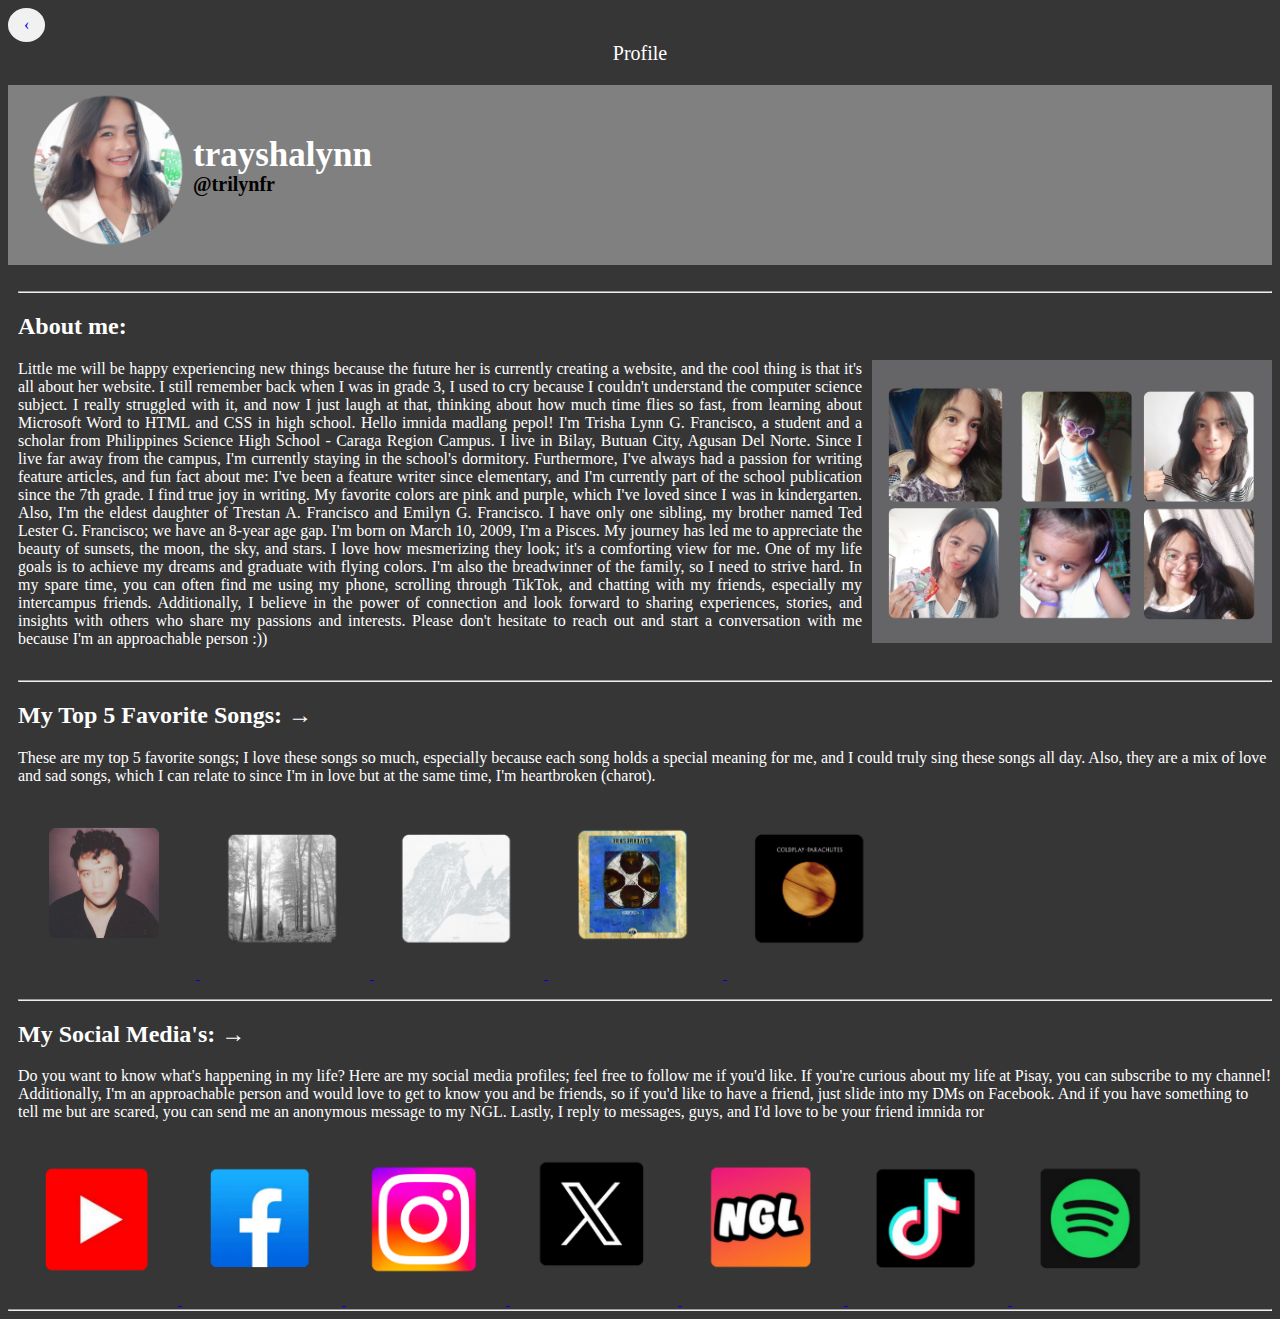
<file: page2.html>
<!DOCTYPE html>
<html lang="en">
<head>
    <title>All about Trisha Lynn</title>
	<meta charset="UTF-8">
    <meta name="viewport" content="width=device-width, initial-scale=1.0">
	
</head>
    <style>
        nav {
            margin-top: 100px;
            width: 1400px;
            position: absolute;
            height: 350px;
            margin-bottom: 10px;
        }
        body {
            background-color: #363636;
            color: white;
        }
        .back {
            text-decoration: none;
            display: inline-block;
            padding: 8px 16px;
            border-radius: 50%;
            background-color: #f1f1f1;
        }
		
        .headline {
            text-align: center;
            font-size: 20px;
			margin-bottom: -40px; 
        }

		.favesongs {
			margin-top: -100px;
            text-align:left;
			font-size: 16px;
            float: left;
            margin-left: 10px; 
		}
		
        .images {
            margin-top: -100px;
            text-align: left;
			font-size: 16px;
            float: left;
            margin-left: 10px; 
			
        }

        .profile-image {
            float: left;
            width: 170px;
            height: 170px;
            text-align: left;
            border-width: 700px solid white;
            border-height: 500px solid white;
            margin-left: 15px;
            border-radius: 1000px;
        }

        .name {
			padding-top: 50px;
            font-size: 35px;
            margin-left: 100px;
			margin-top:60px
        }

        .username {
            font-size: 20px;
            margin-left: 100px;
			margin-top: -25px;
			color: black;
        }

        .paragraph {
            float: left;
            margin-top: -90px;
            font-size: 16px;
            font-family: serif;
            margin-left: 10px;
            overflow: auto;
            text-align: justify;
			border: hidden;
        }
		
		.selfies {
			float: right;
			margin-top: 0px;
			margin-left: 10px;
		}
		
		.trisha {
			float: right;
		}
    </style>	
<body>


<a class="back" href="index.html" class="next round">&#8249;</a>
<div class="headline">Profile </div>

<div style = "background-color: gray; height: 180px;"> 
	<img class="profile-image" src="ako.png" alt="trayshalynn">
	<h1 class="name">trayshalynn</h1>	
	<h2 class="username">@trilynfr</h2>
</div>

<div class="paragraph">
<br><br><br><br><br><br><hr>
	<h2> About me: </h2>
	
	<img class="selfies" style="width: 400px" src="me.jpg">
    <p> Little me will be happy experiencing new things because the future her is currently creating a website, and the cool thing is that it's all about her website. I still remember back when I was in grade 3, I used to cry because I couldn't understand the computer science subject. 
		I really struggled with it, and now I just laugh at that, thinking about how much time flies so fast, from learning about Microsoft Word to HTML and CSS in high school.
		Hello imnida madlang pepol! I'm Trisha Lynn G. Francisco, a student and a scholar from Philippines Science High School - Caraga Region Campus. I live in Bilay, Butuan City, Agusan Del Norte.
        Since I live far away from the campus, I'm currently staying in the school's dormitory. Furthermore, I've always had a passion for writing feature articles, and fun
        fact about me: I've been a feature writer since elementary, and I'm currently part of the school publication since the 7th grade. I find true joy in writing. My favorite colors are pink and purple, which I've loved since I was in kindergarten. Also, I'm the eldest daughter of Trestan A. Francisco and Emilyn G. Francisco. I have only one sibling, my brother named Ted Lester G. Francisco; we have an 8-year age gap. 
		I'm born on March 10, 2009, I'm a Pisces. My journey has led me to appreciate the beauty of sunsets, the moon, the sky, and stars. I love how mesmerizing they look; it's a comforting view for me. 
		One of my life goals is to achieve my dreams and graduate with flying colors. I'm also the breadwinner of the family, so I need to strive hard.
		In my spare time, you can often find me using my phone, scrolling through TikTok, and chatting with my friends, especially my intercampus friends. Additionally, I believe in the power of connection and look forward to sharing experiences, stories, and insights with others who share my passions and interests. Please don't hesitate to reach out and start a conversation with me because I'm an approachable person :)) 
		</p>
</div>

<div class="favesongs">
	<br><br><br><br><br><br><hr><h2> My Top 5 Favorite Songs: →  </h2> 
	<p>These are my top 5 favorite songs; I love these songs so much, especially because each song holds a special meaning for me, and I could truly sing these songs all day. Also, they are a mix of love and sad songs, which I can relate to since I'm in love but at the same time, I'm heartbroken (charot). </p>
	
    <a href="https://spotify.link/54e86b707Db">
        <img style="width: 178px" src="ere.png">
    </a>
    <a href="https://spotify.link/NgFQteg17Db">
        <img style="width: 170px" src="ts.png">
    </a>
    <a href="https://spotify.link/tdjjB3l17Db">
        <img style="width: 170px" src="bad.png">
    </a>
    <a href="https://spotify.link/q6JhAxd17Db">
        <img style="width: 175px" src="withasmile.png">
    </a>
    <a href="https://spotify.link/CQ5SeQj17Db">
        <img style="width: 170px" src="sparks.png">
    </a>
</div>

<div class="images">
	<br><br><br><br><br><br><hr><h2> My Social Media's: →  </h2> 
	<p> Do you want to know what's happening in my life? Here are my social media profiles; feel free to follow me if you'd like. If you're curious about my life at Pisay, you can subscribe to my channel! Additionally, I'm an approachable person and would love to get to know you and be friends, so if you'd like to have a friend, just slide into my DMs on Facebook. And if you have something to tell me but are scared, you can send me an anonymous message to my NGL. Lastly, I reply to messages, guys, and I'd love to be your friend imnida ror </p>
	
	</a>
    <a href="https://youtube.com/@trilynnfr?si=Jm0q0VWprxIxedl4">
        <img style="width: 160px" src="yt.png">
    </a>
    <a href="https://www.facebook.com/trilynfr?mibextid=ZbWKwL">
        <img style="width: 160px" src="fb.png">
    </a>
    <a href="https://instagram.com/trilynfr?igshid=NzZlODBkYWE4Ng==">
        <img style="width: 160px" src="insta.png">
    </a>
    <a href="https://twitter.com/trilynfr?t=d8o5yGQCZzF0cQkS1c5XLQ&s=09">
        <img style="width: 168px" src="twt.png">
	</a>
    <a href="https://ngl.link/trilynfr2">
        <img style="width: 162px" src="ngl.png">
    </a>
    <a href="tiktok.com/@trilynfr">
        <img style="width: 160px" src="tiktok.png">
    </a>
    <a href="https://spotify.link/7fQJpM79KDb">
        <img style="width: 160px" src="spotify.png">
    </a>
</div>
<br><br><br><br><br><br><hr>

</body>
</html>
</file>
